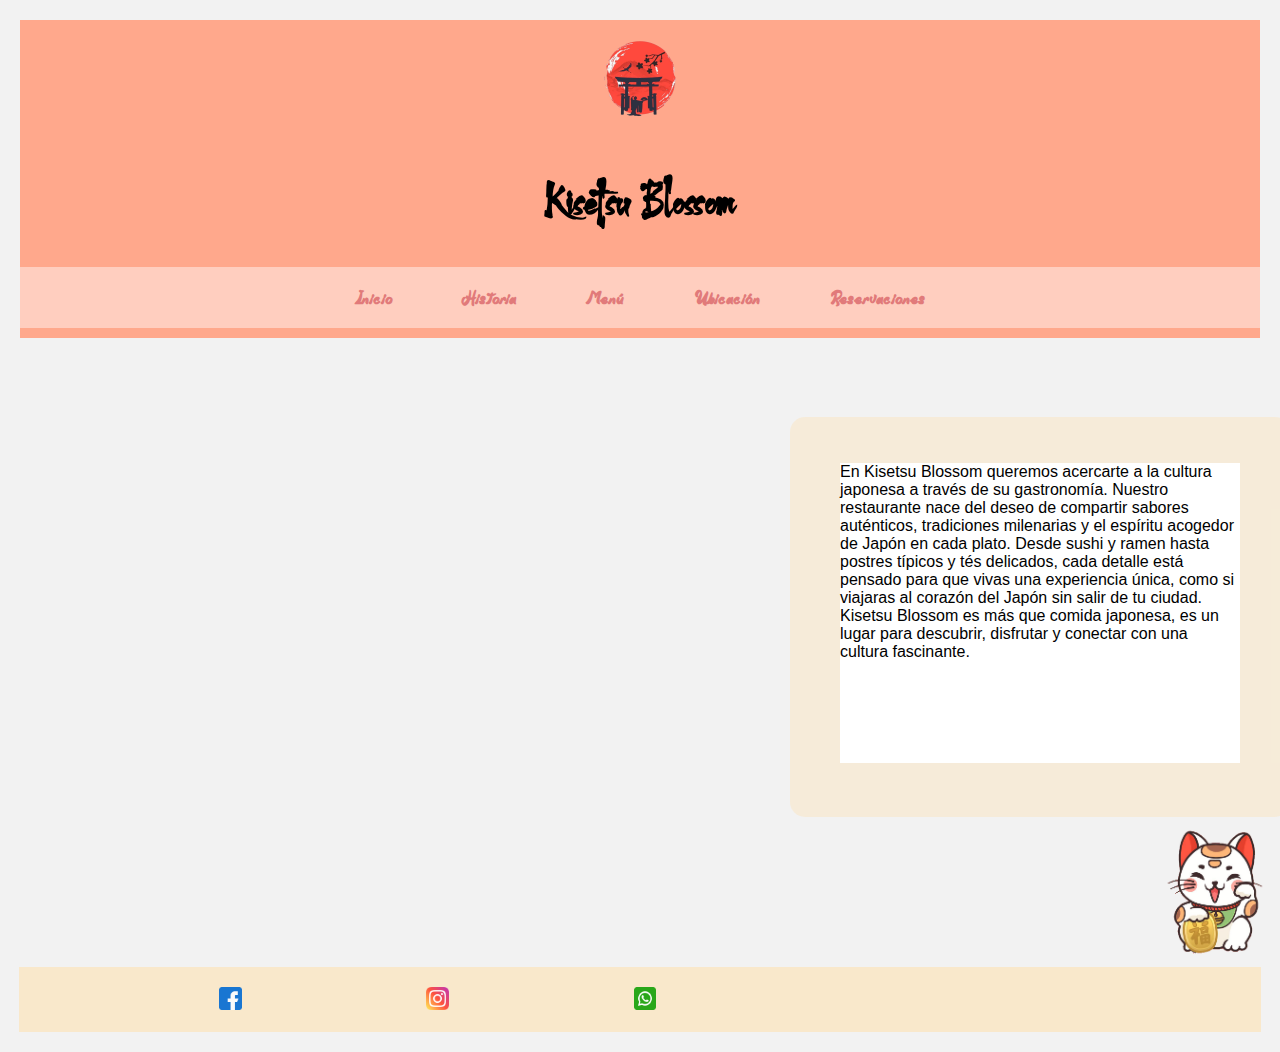
<file: index.html>
<!DOCTYPE html>
<html lang="en">
<head>
    <meta charset="UTF-8">
    <meta name="viewport" content="width=device-width, initial-scale=1.0">
    <title>Inicio</title>
    <link rel="stylesheet" href="style1.css">

    <link rel="preconnect" href="https://fonts.googleapis.com">
    <link rel="preconnect" href="https://fonts.gstatic.com" crossorigin>
    <link href="https://fonts.googleapis.com/css2?family=Lavishly+Yours&family=Roboto:ital,wght@0,100..900;1,100..900&display=swap" rel="stylesheet">
</head>

<body>
    <header>
            <img src="logo.png" alt="logo" class="logo">
     <h1 class="Blossom">Kisetsu Blossom</h1> 
        <nav class="nav-list">
            <ul >
                   <li><a href="index.html">Inicio</a></li>
                <li><a href="historia/index2.html">Historia</a></li>
                <li><a href="menu/index3.html">Menú</a></li>
                <li><a href="ubi/index4.html">Ubicación</a></li>
                 <li><a href="reservas/index5.html">Reservaciones</a></li>
            </ul>
        </nav>
    </header>

    <main>
        <section>
                <div style="display: block; margin-left: 0; border: 0;" >
                    <iframe width="560" height="315" src="https://www.youtube.com/embed/H-ODBKCu26Y?si=BMHVcG-QODx5oMDI" title="YouTube video player" frameborder="0" allow="accelerometer; autoplay; clipboard-write; encrypted-media; gyroscope; picture-in-picture; web-share" referrerpolicy="strict-origin-when-cross-origin" allowfullscreen></iframe>
                </div style="text-align: right;"> 
                <img src="cat.png" alt="cat" class="img-derecha">
                <div class="texto">  <p>En Kisetsu Blossom queremos acercarte a la cultura japonesa a través de su gastronomía. Nuestro restaurante nace del deseo de compartir sabores auténticos, tradiciones milenarias y el espíritu acogedor de Japón en cada plato.
                    Desde sushi y ramen hasta postres típicos y tés delicados, cada detalle está pensado para que vivas una experiencia única, como si viajaras al corazón del Japón sin salir de tu ciudad.
                    Kisetsu Blossom es más que comida japonesa, es un lugar para descubrir, disfrutar y conectar con una cultura fascinante.
                    </p>
            </div>
        </section>
    </main>


    <footer>
        <img src="facebook.png" alt="instagram"> 
        <img src="instagram.png" alt="facebook">
        <img src="whatsapp.png" alt="whatsApp">
    </footer>
</body>
</html>
</file>
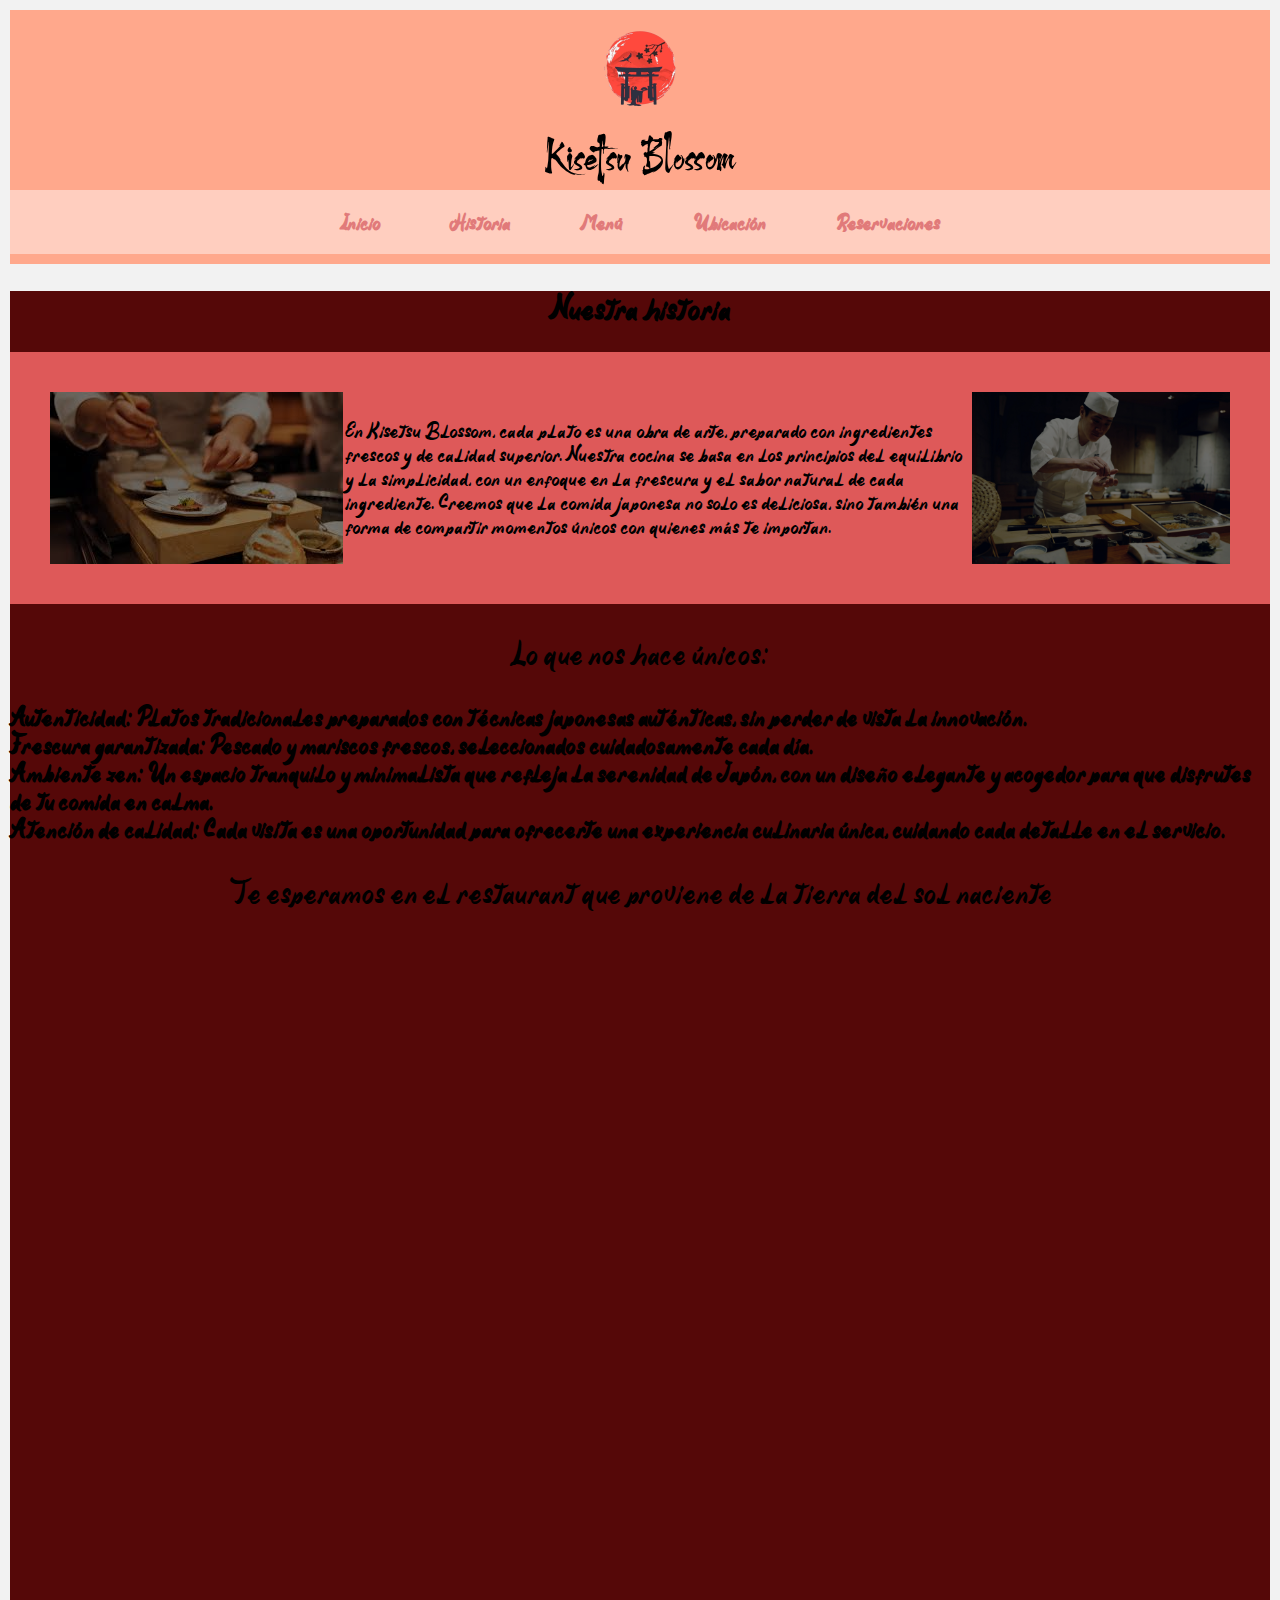
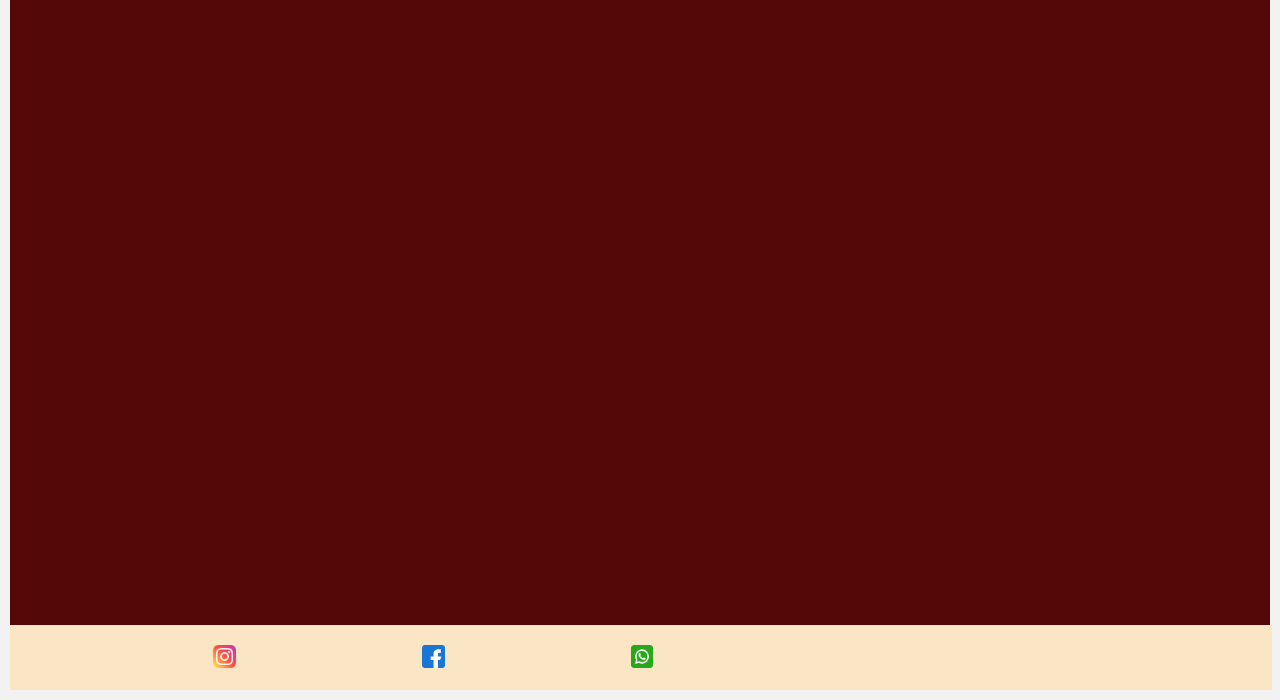
<file: index2.html>
<!DOCTYPE html>
<html lang="en">

<head>
    <meta charset="UTF-8">
    <meta name="viewport" content="width=device-width, initial-scale=1.0">
    <link rel="stylesheet" href="style2/style2.css">
    <title>Historia</title>
    
</head>

<body>
    <header>
        <img src="imagenes/logo.png" alt="logo" class="logo">
<p class="Blossom">Kisetsu Blossom</p>
        <nav>
            <ul>
                <li><a href="../index.html">Inicio</a></li>
                <li><a href="index2.html">Historia</a></li>
                <li><a href="../menu/index3.html">Menú</a></li>
                <li><a href="../ubi/index4.html">Ubicación</a></li>
                <li><a href="../reservas/index5.html">Reservaciones</a></li>
            </ul>
        </nav>
    </header>
   <main>
    <h2 class="historia">Nuestra historia</h2>
    <section id="Nuestra historia"></section>

    <p class="history">    <img src="imagenes/chefsito.jpg" alt="chefsito" class="chefsito">En Kisetsu Blossom, cada plato es una obra de arte, preparado con ingredientes
        frescos y de calidad superior. Nuestra cocina se basa en los principios del equilibrio y la simplicidad, con un
        enfoque en la frescura y el sabor natural de cada ingrediente. Creemos que la comida japonesa no solo es
        deliciosa, sino también una forma de compartir momentos únicos con quienes más te importan. <img src="imagenes/chino.jpg" alt="chino" class="chino"></p>
    <p class="unico">Lo que nos hace únicos:
<h3 class="contenido">
        <li class="contenido">Autenticidad: Platos tradicionales preparados con técnicas japonesas auténticas, sin perder de vista la
        innovación.</li>

        <li class="contenido">Frescura garantizada: Pescado y mariscos frescos, seleccionados cuidadosamente cada día.</li>

       <li class="contenido"> Ambiente zen: Un espacio tranquilo y minimalista que refleja la serenidad de Japón, con un diseño elegante y
        acogedor para que disfrutes de tu comida en calma.</li>

       <li class="contenido">Atención de calidad: Cada visita es una oportunidad para ofrecerte una experiencia culinaria única, cuidando
        cada detalle en el servicio.</li> 
       </h3>
</p>
<p class="esperamos">Te esperamos en el restaurant que proviene de la tierra del sol naciente</p>
<img src="imagenes/image.jpeg" alt="img" class="image">
</main>
</body>
<footer>
    
    <img src="imagenes/instagram.png" alt="facebook">
    <img src="imagenes/facebook.png" alt="facebook">
    <img src="imagenes/whatsApp.png" alt="facebook">
</footer>
</html>
</file>
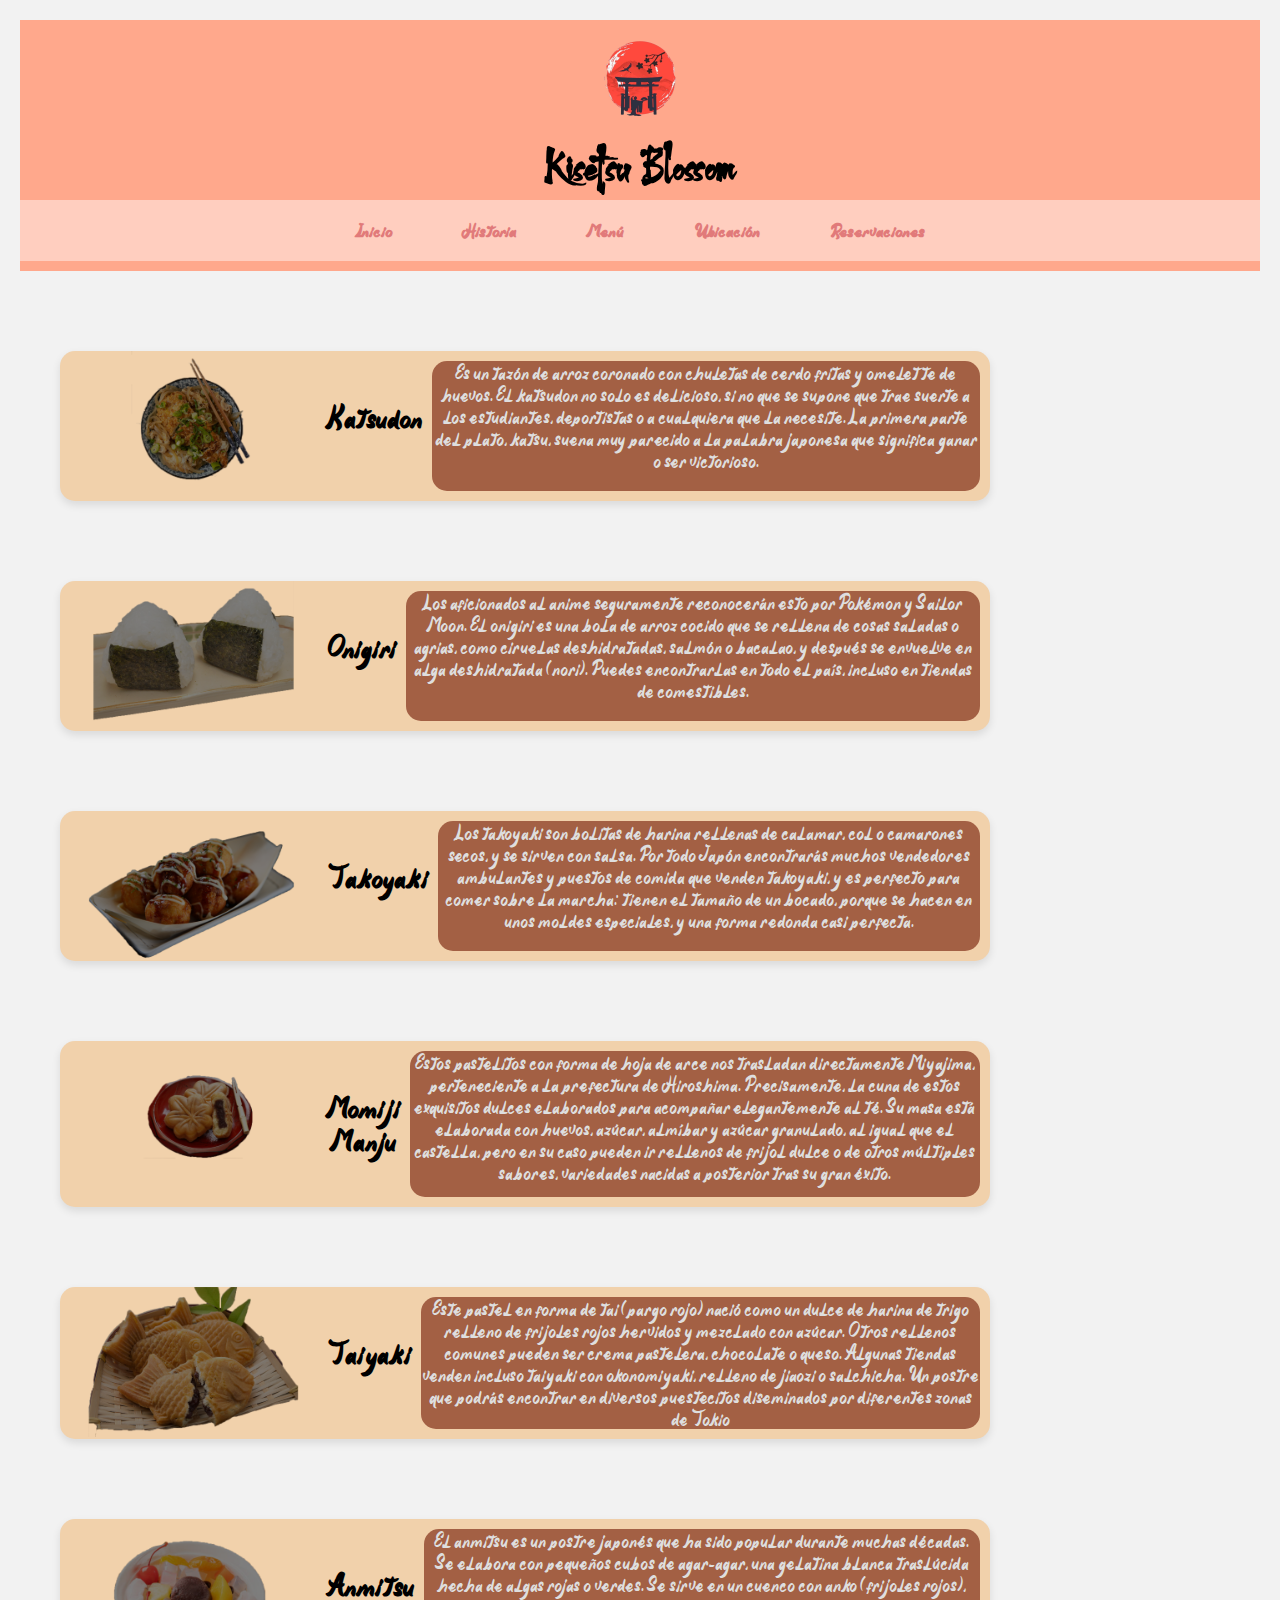
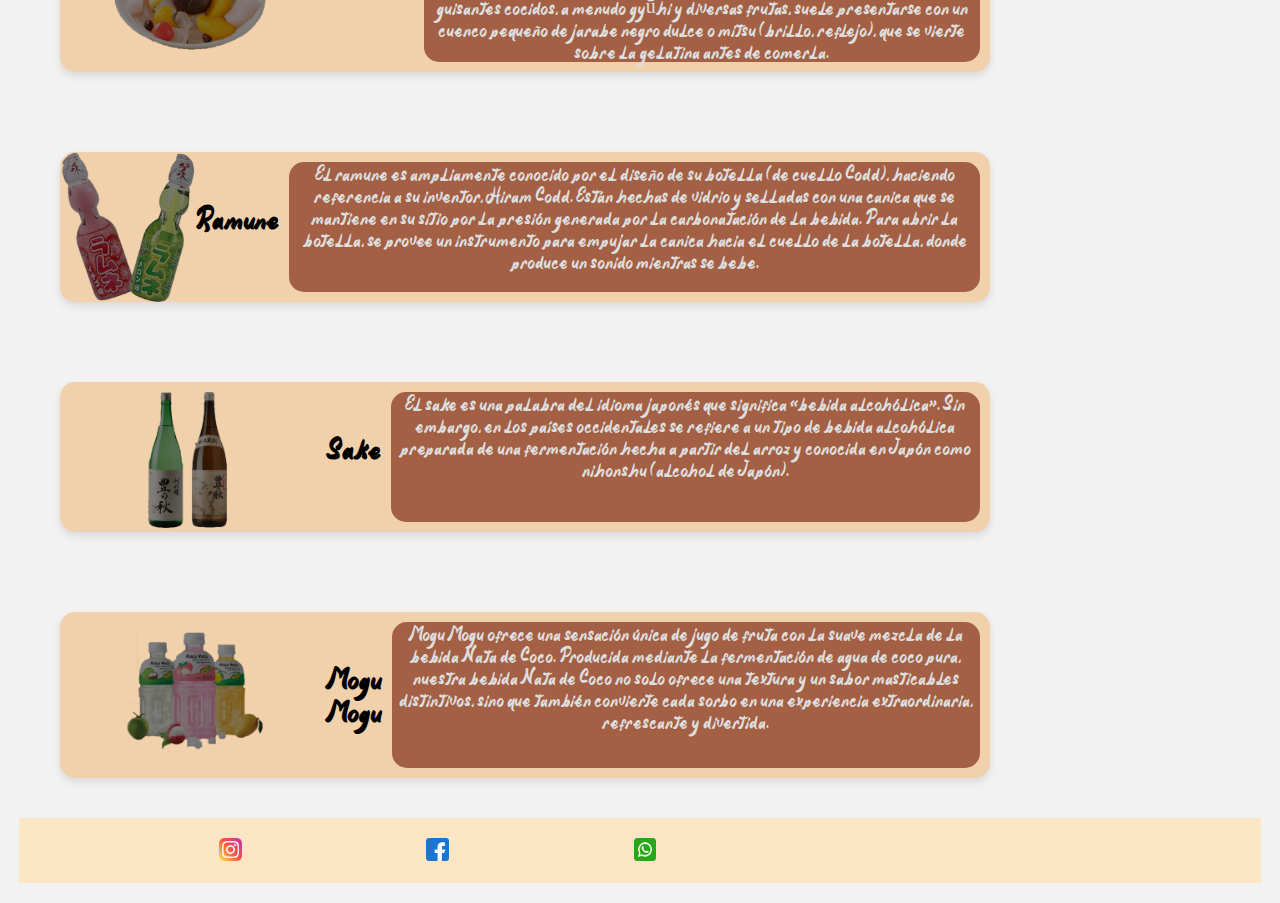
<file: index3.html>
<!DOCTYPE html>
<html lang="es">

<head>
    <meta charset="UTF-8">
    <meta name="viewport" content="width=device-width, initial-scale=1.0">
    <title>Menu</title>
    <link rel="stylesheet" href="style3.css/style3.css">
</head>

<body>
    <header>
        <img src="img/logo.png" alt="logo" class="logo">
         <h1 class="Blossom">Kisetsu Blossom</h1> 
        <nav class="nav-list">
            <ul>
                  <li><a href="../index.html">Inicio</a></li>
                <li><a href="../historia/index2.html">Historia</a></li>
                <li><a href="index3.html">Menú</a></li>
                <li><a href="../ubi/index4.html">Ubicación</a></li>
                <li><a href="../reservas/index5.html">Reservaciones</a></li>
            </ul>
        </nav>
    </header>
    <main>
        <section class="contenedor">
            <div class="recuadro">
                <img src="img/katsudon2.png" alt="katsudon">
                <h5>Katsudon</h5>
                <p>Es un tazón de arroz coronado con chuletas de cerdo fritas y omelette de huevos. El
                    katsudon no solo es delicioso, si no que se supone que trae suerte a los estudiantes, deportistas o
                    a
                    cualquiera que la necesite. La primera parte del plato, katsu, suena muy parecido a la palabra
                    japonesa
                    que significa ganar o ser victorioso.</p>
            </div>
        </section>

        <section class="contenedor">
            <div class="recuadro">
                <img src="img/onigiri2.5.png" alt="onigiri">
                <h5>Onigiri</h5>
                <p>Los aficionados al anime seguramente reconocerán esto por Pokémon y Sailor Moon. El onigiri
                    es una bola de arroz cocido que se rellena de cosas saladas o agrias, como ciruelas deshidratadas,
                    salmón o bacalao, y después se envuelve en alga deshidratada (nori). Puedes encontrarlas en todo el
                    país, incluso en tiendas de comestibles.</p>
            </div>
        </section>

        <section class="contenedor">
            <div class="recuadro">
                <img src="img/takoyaki2.5.png" alt="takoyaki">
                <h5>Takoyaki</h5>
                <p>Los takoyaki son bolitas de harina rellenas de calamar, col o camarones secos, y se sirven
                    con salsa. Por todo Japón encontrarás muchos vendedores ambulantes y puestos de comida que venden
                    takoyaki,
                    y es perfecto para comer sobre la marcha: tienen el tamaño de un bocado, porque se hacen en unos
                    moldes
                    especiales, y una forma redonda casi perfecta.</p>
            </div>
        </section>

        <section class="contenedor">
            <div class="recuadro">
                <img src="img/momiji2.5.png" alt="momiji_manju">
                <h5>Momiji Manju</h5>
                <p> Estos pastelitos con forma de hoja de arce nos trasladan directamente Miyajima,
                    perteneciente a la prefectura de Hiroshima. Precisamente, la cuna de estos exquisitos dulces
                    elaborados
                    para acompañar elegantemente al té. Su masa está elaborada con huevos, azúcar, almíbar y azúcar
                    granulado, al igual que el castella, pero en su caso pueden ir rellenos de frijol dulce o de otros
                    múltiples sabores, variedades nacidas a posterior tras su gran éxito.</p>
            </div>
        </section>

        <section class="contenedor">
            <div class="recuadro">
                <img src="img/taiyaki2.5.png" alt="taiyaki">
                <h5>Taiyaki</h5>
                <p>Este pastel en forma de tai (pargo rojo) nació como un dulce de harina de trigo relleno de
                    frijoles rojos hervidos y mezclado con azúcar. Otros rellenos comunes pueden ser crema pastelera,
                    chocolate o queso. Algunas tiendas venden incluso taiyaki con okonomiyaki, relleno de jiaozi o
                    salchicha. Un postre que podrás encontrar en diversos puestecitos diseminados por diferentes zonas
                    de
                    Tokio </p>
            </div>
        </section>


        <section class="contenedor">
            <div class="recuadro">
                <img src="img/animitsu3.0.png" alt="anmitsu">
                <h5>Anmitsu</h5>
                <p>El anmitsu es un postre japonés que ha sido popular durante muchas décadas. Se elabora con
                    pequeños cubos de agar-agar, una gelatina blanca traslúcida hecha de algas rojas o verdes. Se sirve
                    en
                    un cuenco con anko (frijoles rojos), guisantes cocidos, a menudo gyūhi y diversas frutas, suele
                    presentarse con un cuenco pequeño de jarabe negro dulce o mitsu (brillo, reflejo), que se vierte
                    sobre
                    la gelatina antes de comerla.</p>
            </div>
        </section>

        <section class="contenedor">
            <div class="recuadro">
                <img src="img/ramune.png" alt="ramune">
                <h5>Ramune</h5>
                <p>El ramune es ampliamente conocido por el diseño de su botella (de cuello Codd), haciendo
                    referencia a su inventor, Hiram Codd. Están hechas de vidrio y selladas con una canica que se
                    mantiene
                    en su sitio por la presión generada por la carbonatación de la bebida. Para abrir la botella, se
                    provee
                    un instrumento para empujar la canica hacia el cuello de la botella, donde produce un sonido
                    mientras se
                    bebe.</p>
            </div>
        </section>



        <section class="contenedor">
            <div class="recuadro">
                <img src="img/sake2.5.png" alt="sake">
                <h5>Sake</h5>
                <p>El sake es una palabra del idioma japonés que significa «bebida alcohólica». Sin embargo, en los
                    países
                    occidentales se refiere a un tipo de bebida alcohólica preparada de una fermentación hecha a partir
                    del
                    arroz y conocida en Japón como nihonshu (alcohol de Japón).</p>
            </div>
        </section>



        <section class="contenedor">
            <div class="recuadro">
                <img src="img/mogu mogu.png" alt="mogu_mogu">
                <h5>Mogu Mogu</h5>
                <p>Mogu Mogu ofrece una sensación única de jugo de fruta con la suave mezcla de la bebida Nata de Coco.
                    Producida mediante la fermentación de agua de coco pura, nuestra bebida Nata de Coco no solo ofrece
                    una textura y un sabor masticables distintivos, sino que también convierte cada sorbo en una
                    experiencia extraordinaria, refrescante y divertida.</p>
            </div>
        </section>

    </main>
</body>
<footer>
    <img src="img/instagram.png" alt="instagram">
    <img src="img/facebook.png" alt="facebook">
    <img src="img/whatsapp.png" alt="whatsApp">
</footer>

</html>
</file>
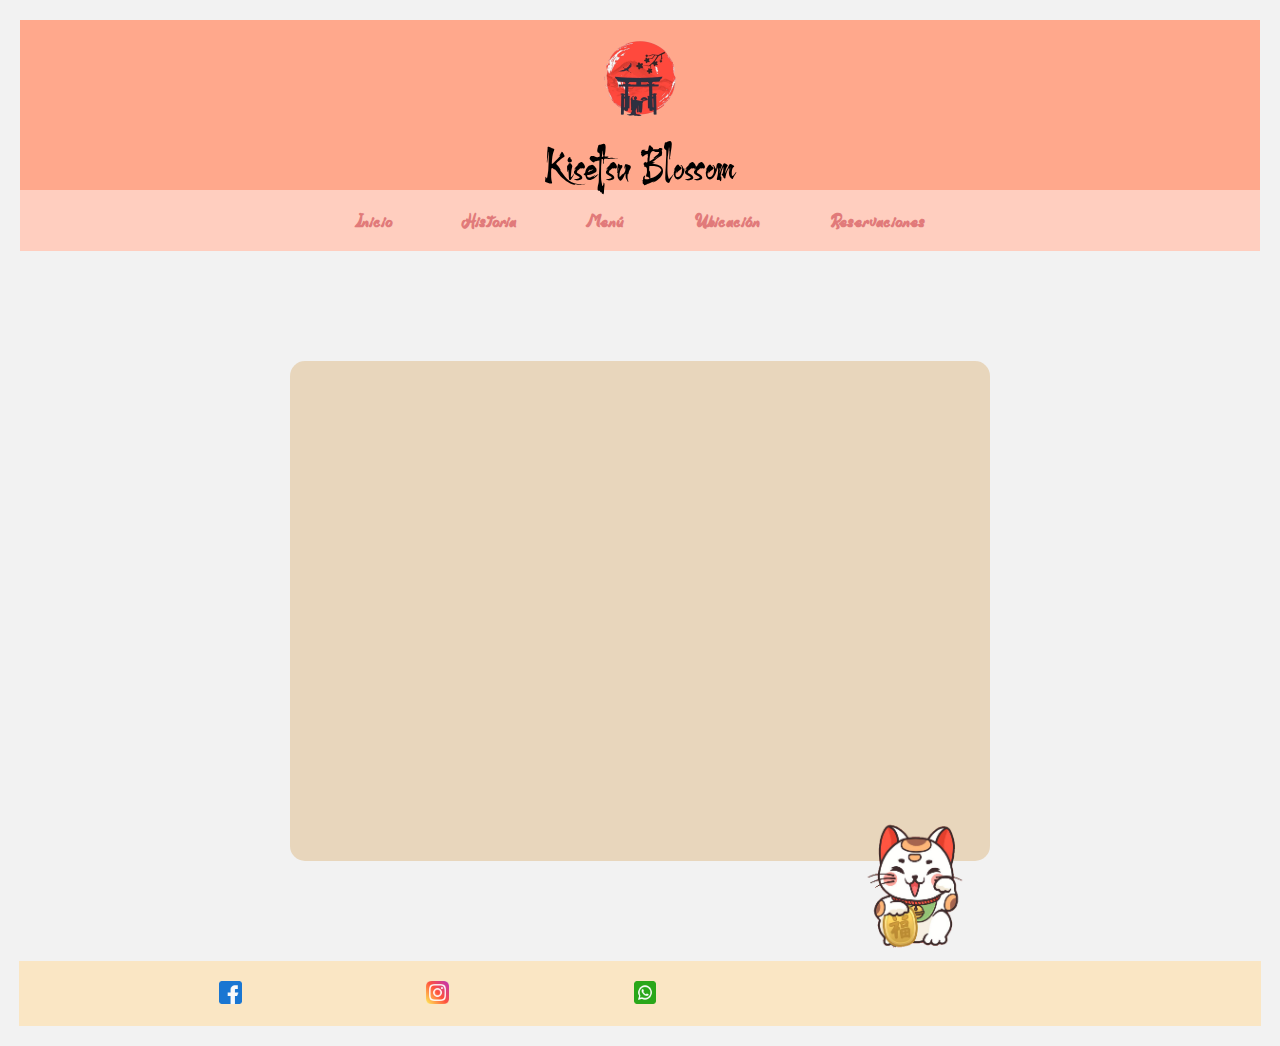
<file: index4.html>
<!DOCTYPE html>
<html lang="es">
<head>
    <meta charset="UTF-8">
    <meta name="viewport" content="width=device-width, initial-scale=1.0">
    <title>Ubicacion</title>
    <link rel="stylesheet" href="style4.css">

    <link rel="preconnect" href="https://fonts.googleapis.com">
    <link rel="preconnect" href="https://fonts.gstatic.com" crossorigin>
    <link href="https://fonts.googleapis.com/css2?family=Lavishly+Yours&family=Roboto:ital,wght@0,100..900;1,100..900&display=swap" rel="stylesheet">
</head>

<body>
    <header>
       <img src="logo 1.png" class="logo" alt="logo">
         <p class="Blossom">Kisetsu Blossom</p> 

    </header>

   <nav class="nav-list">
            <ul>
                 <li><a href="../index1.html">Inicio</a></li>
                <li><a href="../historia/index2.html">Historia</a></li>
                <li><a href="../menu/index3.html">Menú</a></li>
                <li><a href="index4.html">Ubicación</a></li>
                <li><a href="../reservas/index5.html">Reservaciones</a></li>
            </ul>
        </nav>

    <main>
        <section id="Kisetsu Blossom">
            <div class="texto">
        
                <div style="display: block; margin-left: 0; border: 0;" >
                <iframe 
                    src="https://www.google.com/maps/embed?pb=!1m18!1m12!1m3!1d6792.261555204059!2d-106.44499514244431!3d31.657641653898356!2m3!1f0!2f0!3f0!3m2!1i1024!2i768!4f13.1!3m3!1m2!1s0x86e75d007f79f9e3%3A0x708434256cdf7f5a!2sNinja%20Ramen%20Gran%20Patio!5e0!3m2!1ses-419!2smx!4v1747873949283!5m2!1ses-419!2smx" 
                    width="600" 
                    height="450" 
                    style="float: left; margin-right: 10px; border: 0;" 
                    allowfullscreen="" 
                    loading="lazy" 
                    referrerpolicy="no-referrer-when-downgrade">
                </iframe>
                </div>
                <img src="cat.png" alt="cat" class="img-derecha">
            </div>
        </section>
    </main>


    <footer>
        <img src="facebook.png" alt="instagram"> 
        <img src="instagram.png" alt="facebook">
        <img src="whatsapp.png" alt="whatsApp">
    </footer>

</body>
</html>
</file>
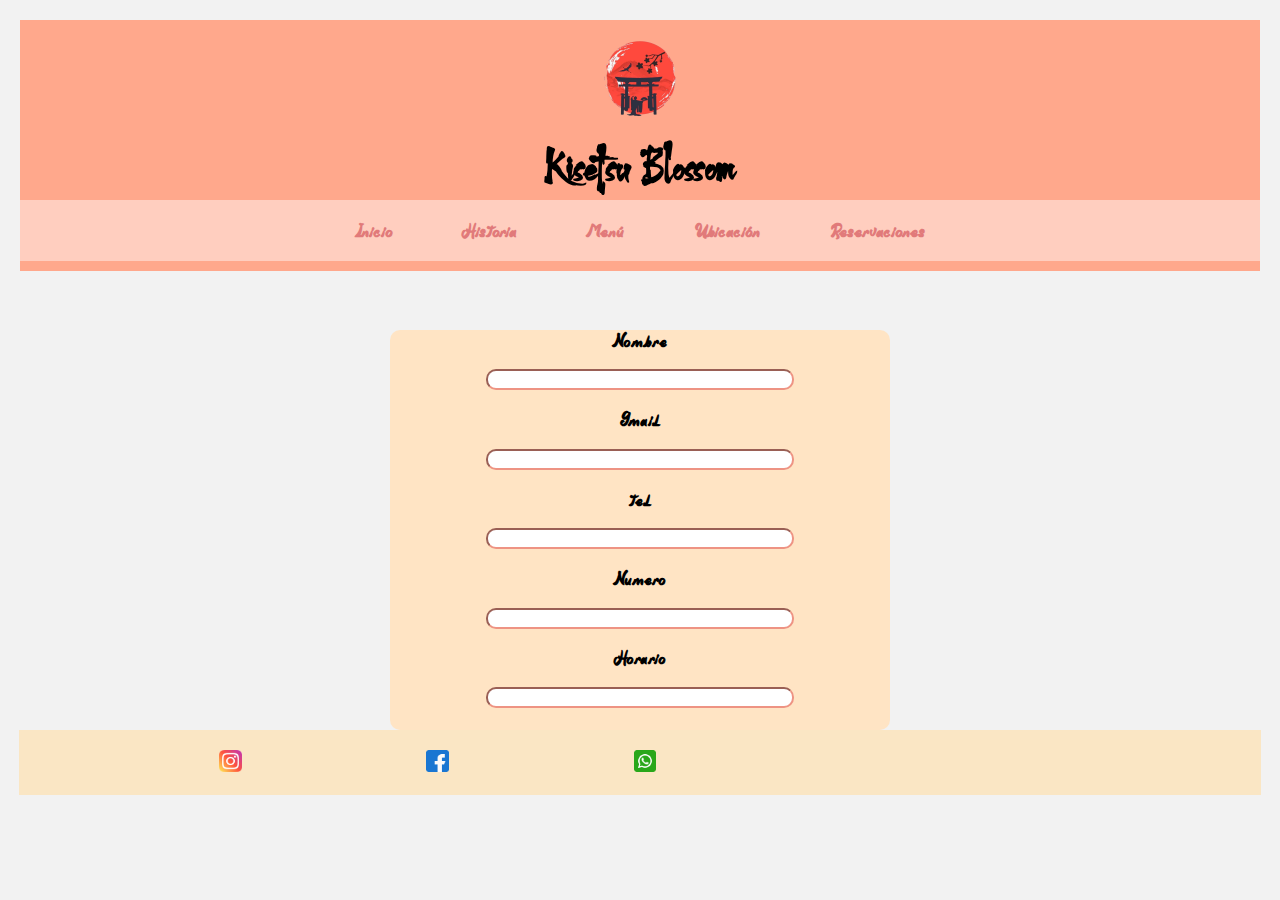
<file: index5.html>
<!DOCTYPE html>
<html lang="en">
<head>
    <meta charset="UTF-8">
    <meta name="viewport" content="width=device-width, initial-scale=1.0">
    <title>Reservaciones</title>
    <link rel="stylesheet" href="style5.css">
</head>
<body>
    <header>
         <img src="logo.png" alt="logo" class="logo">
     <h1 class="Blossom">Kisetsu Blossom</h1> 
        <nav class="nav-list">
            <ul >
                   <li><a href="../index.html">Inicio</a></li>
                <li><a href="../historia/index2.html">Historia</a></li>
                <li><a href="../menu/index3.html">Menú</a></li>
                <li><a href="../ubi/index4.html">Ubicación</a></li>
                <li><a href="index5.html">Reservaciones</a></li>
            </ul>
        </nav>
     </header> 

     <main>
<section class="contenedor">
    <h3>Nombre</h3>
  <label for="Nombre"></label>
  <input type="text"> 
  <h3>Gmail</h3>
  <label for="Gmail"></label>
  <input type="text">
  <h3>tel</h3>
  <label for="telefono"></label>
  <input type="text">
  <h3>Numero</h3>
  <label for="Numero"></label>
  <input type="text">
  <h3>Horario</h3>
  <label for="Horario"></label>
  <input type="text">
</section>
</main>
</body>
<footer>
        <img src="instagram.png" alt="instagram"> 
        <img src="facebook.png" alt="facebook">
        <img src="whatsapp.png" alt="whatsApp">
    </footer>
</html>
</file>
<file: style1.css>
@font-face {
  font-family:Niagato;
  src:url(Niagato.ttf);
 }
@font-face {
  font-family: Harukaze;
  src:url(Harukaze.otf); 
}

 .Blossom{
  font-family: Harukaze;
   text-align: center;
  font-size: 50px;
 }


body {
  margin: 10px;
  padding: 10px;
  font-family:sans-serif;
  background-color:#f2f2f2 ;
  display: flex;
  flex-direction: column;
  justify-content: center;
  align-items: center;
}

 header {
  width: 100%;
  background-color:#ffa88c ;
  padding: 10px 0;
  display: flex;
  flex-direction: column;
  align-items: center;
  position: static; 
  z-index: 1000;
  min-height: 150px;
}

.logo{
 height: 100px;
  width: auto;
  border-radius: 50%;
  animation: rotar 8s linear infinite;
  margin-bottom: 10px;
}

@keyframes rotar {
    from {
        transform: rotate(0deg);
    }
    to {
        transform: rotate(360deg);
    }
}

nav {
  background-color: #ffcebf;
  width: 100%;
  display: flex;
  justify-content: center;
  padding: 10px 0;
  font-family: Niagato;
}

nav ul {
  display: flex;
  gap: 30px;
  list-style: none;
  padding: 0;
  margin: 0;
}

nav ul li a {
  color: rgb(225, 122, 122);
  text-decoration: none;
  font-weight: bold;
  font-size: larger;
  padding: 10px 20px;
  display: block;
  transition: color 0.3s, transform 0.3s;
}

nav ul li a:hover {
  text-decoration: underline;
  transform: translateY(-5px);
  background-color: #4a0b0b;
  color: white;
  border-radius: 10px;
}

  main {
  padding-top: 40px;
  justify-content: center;
  align-items: center;
}


.img-derecha {
    float: right;
    margin-left: 100px;
     width: 150px;
     margin-top: 120px;
}

 
.texto {
    background-color: rgb(232, 214, 188);
    width: 800px;
    height: 500px;
    margin: 70px auto;
    position: relative; /* Necesario para centrar hijos con posición absoluta */
}

p {
    background-color: white;
    height: 300px;
    width: 400px;
    position: absolute;
    top: 45%;           /* Mueve hacia abajo 50% del alto del padre */
    left: 50%;          /* Mueve hacia la derecha 50% del ancho del padre */
    transform: translate(-50%, -50%); /* Lo centra desde su propio centro */
}


    .texto {
        background-color: rgba(249, 232, 203, 0.633);
        width: 500px;
        height: 400px;
        margin-left: 800px;
        margin-top: -280px;
        border-radius: 15px;
    }
    
footer{

    width: 97%;
    height: 25px;
    text-align: left;
    background-color: rgb(249, 232, 203);
    padding: 20px;

   bottom: 0;
    
    }
footer img {
    height: 90%;
    padding-left: 15%;
    
}

footer img {
    transition: transform 0.3s ease-in-out;
    cursor: pointer;
}

footer img:hover {
    animation: palpitacion 1s infinite;
}

@keyframes palpitacion {
    0%, 100% {
        transform: scale(1);
    }
    50% {
        transform: scale(1.1);
    }
}
</file>
<file: style2/style2.css>
@font-face {
  font-family:Niagato;
  src: url(../fonts/Niagato.ttf);
 }
@font-face {
  font-family: Harukaze;
  src: url(../fonts/Harukaze.otf);
 }
 .Blossom{
  font-family: Harukaze;
  text-align: center;
  font-size: 50px;
  margin: 0;
 }

 body {
    background-color: #f2f2f2;
    margin: 0;
    padding: 10px;
    justify-content: center;
    align-items: center;
}
 header {
  width: 100%;
  background-color:#ffa88c ;
  padding: 10px 0;
  display: flex;
  flex-direction: column;
  align-items: center;
  position: static; 
  z-index: 1000;
}

.logo{
 height: 100px;
  width: auto;
  border-radius: 50%;
  animation: rotar 8s linear infinite;
  margin-bottom: 10px;
}


@keyframes rotar {
    from {
        transform: rotate(0deg);
    }
    to {
        transform: rotate(360deg);
    }
}

nav {
  background-color: #ffcebf;
  width: 100%;
  display: flex;
  justify-content: center;
  padding: 10px 0;
}

nav ul {
  display: flex;
  gap: 30px;
  list-style: none;
  padding: 0;
  margin: 0;
}

nav ul li a {
  color: rgb(225, 122, 122);
  text-decoration: none;
  font-weight: bold;
  font-size: larger;
  padding: 10px 20px;
  display: block;
  transition: color 0.3s, transform 0.3s;
}

nav ul li a:hover {
  text-decoration: underline;
  transform: translateY(-5px);
  background-color: #4a0b0b;
  color: white;
  border-radius: 10px;
}

 
main{
  background-color: rgb(85, 8, 8);
  width: auto;
  margin: auto;
  border-radius: initial;
  height: auto;
}

.history{
display: flex;
justify-content: center;
align-items: center;
gap: 2px;
padding: 40px;
background-color: #de5959;
margin-top: 25px;
width: auto;
font-size: larger;
}



.chino{
  width: 293px;
  height: 172px;
  animation: aparecerDeLasSombras 2.5s ease-out forwards,
  auraOscura 1.5s infinite alternate,
  parpadeo 0.1s ease-in-out 3s 3;
filter: brightness(0.5);
}
@keyframes aparecerDeLasSombras {
0% {
transform: scale(1.5) translateY(200px);
opacity: 0;
filter: brightness(0) blur(10px);
}
100% {
transform: scale(1) translateY(0);
opacity: 1;
filter: brightness(1) blur(0);
}
}

@keyframes auraOscura {
0% {
filter: drop-shadow(0 0 10px #330066);
}
100% {
filter: drop-shadow(0 0 25px #6600cc);
}
}


.historia{
  font-size: xx-large;
  text-align: center;
}
.unico{
  font-size: xx-large;
  text-align: center;
  
}
.contenido {
  font-size: larger;
}
.esperamos{
  text-align: center;
  font-size: xx-large;
}
.image{
  height: 100vh;
  width: 900px;
  align-items: center;
  background-color: rgb(247, 84, 84);
  margin:15%;
  opacity: 0;
    animation: llegadaDelCielo 2s ease-out forwards,
               auraSaiyan 1s infinite alternate 2s;
    filter: drop-shadow(0 0 0 transparent);
    
}
@keyframes llegadaDelCielo {
  50% {
    transform: translateY(-300px) scale(1.2);
    opacity: 0;
  }
  100% {
    transform: translateY(0) scale(1);
    opacity: 5;
  }
}
 /* Aura dorada estilo Super Saiyan */
 @keyframes auraSaiyan {
  50% {
    filter: drop-shadow(0 0 15px #ff5c5c);
  }
  100% {
    filter: drop-shadow(0 0 30px #ae05cf);
  }
}
.chefsito{
  width: 293px;
  height: 172px;
  animation: aparecerDeLasSombras 2.5s ease-out forwards,
             auraOscura 1.5s infinite alternate,
             parpadeo 0.1s ease-in-out 3s 3;
  filter: brightness(0.5);
}
@keyframes aparecerDeLasSombras {
  0% {
    transform: scale(1.5) translateY(200px);
    opacity: 0;
    filter: brightness(0) blur(10px);
  }
  100% {
    transform: scale(1) translateY(0);
    opacity: 1;
    filter: brightness(1) blur(0);
  }
}

@keyframes auraOscura {
  0% {
    filter: drop-shadow(0 0 10px #330066);
  }
  100% {
    filter: drop-shadow(0 0 25px #6600cc);
  }
}

footer{
  width: 97%;
  height: 25px;
  text-align: left;
  background-color: rgb(250, 230, 196);
  padding: 20px;
  bottom: 0;

    }

footer img {
    height: 90%;
    padding-left: 15%;
}

footer img {
    transition: transform 0.3s ease-in-out;
    cursor: pointer;
}

footer img:hover {
    animation: palpitacion 1s infinite;
}

@keyframes palpitacion {
    0%, 100% {
        transform: scale(1);
    }
    50% {
        transform: scale(1.1);
    }
}
*{
  font-family: Niagato;
  font-size: large;
}
</file>
<file: style3.css/style3.css>
@font-face {
  font-family:Niagato;
  src: url(../fonts/Niagato.ttf);
 }
@font-face {
  font-family: Harukaze;
  src: url(../fonts/Harukaze.otf); 
}


 .Blossom{
  font-family: Harukaze;
   text-align: center;
  font-size: 50px;
  margin: 0;
 }


body {
  margin: 10px;
  padding: 10px;
  font-family:sans-serif;
  background-color:#f2f2f2 ;
  display: flex;
  flex-direction: column;
  justify-content: center;
  align-items: center;
}

header {
  width: 100%;
  background-color:#ffa88c ;
  padding: 10px 0;
  display: flex;
  flex-direction: column;
  align-items: center;
  position: static; 
  z-index: 1000;
  min-height: 150px;
}
.logo{
 height: 100px;
  width: auto;
  border-radius: 50%;
  animation: rotar 8s linear infinite;
  margin-bottom: 10px;
}


@keyframes rotar {
    from {
        transform: rotate(0deg);
    }
    to {
        transform: rotate(360deg);
    }
}

nav {
  background-color: #ffcebf;
  width: 100%;
  display: flex;
  justify-content: center;
  padding: 10px 0;
  font-family: Niagato;
}

nav ul {
  display: flex;
  gap: 30px;
  list-style: none;
  padding: 0;
  margin: 0;
}

nav ul li a {
  color: rgb(225, 122, 122);
  text-decoration: none;
  font-weight: bold;
  font-size: larger;
  padding: 10px 20px;
  display: block;
  transition: color 0.3s, transform 0.3s;
}

nav ul li a:hover {
  text-decoration: underline;
  transform: translateY(-5px);
  background-color: #4a0b0b;
  color: white;
  border-radius: 10px;
}

  main {
  padding-top: 40px;
  justify-content: center;
  align-items: center;
}

.contenedor {
  display: grid;
  gap: 20px;
  padding: 40px;
  max-width: 1200px;
  width: 75%;
  display: flex; 
  align-items: center;
}

.recuadro {
  border-radius: 15px;
  box-shadow: 0 4px 8px rgba(0, 0, 0, 0.1);
  overflow: hidden;
  text-align: center;
  transition: transform 0.3s ease;
  background-color: #f1d1ab;
  display: flex;
}

.recuadro:hover {
  transform: translateY(-5px);
}

.recuadro img {
  width: 50%;
  height: 150px;
  object-fit:contain;
  border-radius: 20px;
  object-position: center;
  animation: aparecerDeLasSombras 2.5s ease-out forwards,
             auraOscura 1.5s infinite alternate,
             parpadeo 0.1s ease-in-out 3s 3;
  filter: brightness(0.5);
}



@keyframes aparecerDeLasSombras {
  0% {
    transform: scale(1.5) translateY(200px);
    opacity: 0;
    filter: brightness(0) blur(10px);
  }
  100% {
    transform: scale(1) translateY(0);
    opacity: 1;
    filter: brightness(1) blur(0);
  }
}

@keyframes auraOscura {
  0% {
    filter: drop-shadow(0 0 10px #330066);
  }
  100% {
    filter: drop-shadow(0 0 25px #6600cc);
  }
}

.image {
  height: 100vh;
  width: 900px;
  display: flex;
  justify-content: center;
  align-items: center;
  background-color: rgb(247, 84, 84);
  margin: 15%;
  opacity: 0;
  animation: llegadaDelCielo 2s ease-out forwards,
             auraSaiyan 1s infinite alternate 2s;
  filter: drop-shadow(0 0 0 transparent);
}

@keyframes llegadaDelCielo {
  50% {
    transform: translateY(-300px) scale(1.2);
    opacity: 0;
  }
  100% {
    transform: translateY(0) scale(1);
    opacity: 5;
  }
}

@keyframes auraSaiyan {
  50% {
    filter: drop-shadow(0 0 15px #ff5c5c);
  }
  100% {
    filter: drop-shadow(0 0 30px #ae05cf);
  }
}
.recuadro p{
  margin: 10px;
  color: #dedede;
  background-color: #731b079f;
  border-radius: 15px;
  font-family: Niagato;
  font-size: 20px;
  margin-bottom: 10px;
}

h5{
  font-family: Niagato;
  font-weight: bold;
  font-size: 30px;
}

footer{
  width: 97%;
  height: 25px;
  text-align: left;
  background-color: rgb(250, 230, 196);
  padding: 20px;
  bottom: 0;

    }

footer img {
    height: 90%;
    padding-left: 15%;
}

footer img {
    transition: transform 0.3s ease-in-out;
    cursor: pointer;
}

footer img:hover {
    animation: palpitacion 1s infinite;
}

@keyframes palpitacion {
    0%, 100% {
        transform: scale(1);
    }
    50% {
        transform: scale(1.1);
    }
}
</file>
<file: style4.css>
@font-face {
  font-family:Niagato;
  src: url(Niagato.ttf);
 }
@font-face {
  font-family: Harukaze;
  src: url(Harukaze.otf); 
}

header {
    width: 1500px;
    height: 150px;
    background-color:rgb(244, 167, 150);
    margin: 0 auto;
    align-items: center;
    text-align: center;
}
 
 .Blossom{
  font-family: Harukaze;
   text-align: center;
  font-size: 50px;
  margin: 0;
 }

body {
  margin: 10px;
  padding: 10px;
  font-family:sans-serif;
  background-color:#f2f2f2 ;
  display: flex;
  flex-direction: column;
  justify-content: center;
  align-items: center;
}

 header {
  width: 100%;
  background-color:#ffa88c ;
  padding: 10px 0;
  display: flex;
  flex-direction: column;
  align-items: center;
  position: static; 
  z-index: 1000;
}

.logo{
   height: 100px;
  width: auto;
  border-radius: 50%;
  animation: rotar 8s linear infinite;
  margin-bottom: 10px;
}

@keyframes rotar {
    from {
        transform: rotate(0deg);
    }
    to {
        transform: rotate(360deg);
    }
}

nav {
  background-color: #ffcebf;
  width: 100%;
  display: flex;
  justify-content: center;
  padding: 10px 0;
  font-family: Niagato;
}

nav ul {
  display: flex;
  gap: 30px;
  list-style: none;
  padding: 0;
  margin: 0;
}

nav ul li a {
  color: rgb(225, 122, 122);
  text-decoration: none;
  font-weight: bold;
  font-size: larger;
  padding: 10px 20px;
  display: block;
  transition: color 0.3s, transform 0.3s;
}

nav ul li a:hover {
  text-decoration: underline;
  transform: translateY(-5px);
  background-color: #4a0b0b;
  color: white;
  border-radius: 10px;
}

  main {
  padding-top: 40px;
  justify-content: center;
  align-items: center;
}

  .img-derecha {
    float: right;
    margin-left: 10px;
     width: 150px;
}
 
.texto {
     
    background-color: rgb(232, 214, 188);
    width: 700px;
    height: 500px;
    margin: 70px auto;
    border-radius: 15px;
    }



 
footer{

    width: 97%;
    height: 25px;
    text-align: left;
    background-color: rgb(250, 230, 196);
    padding: 20px;

   bottom: 0;
    
    }
footer img {
    
    height: 90%;
    padding-left: 15%;
    
    
}
footer img {
    transition: transform 0.3s ease-in-out;
    cursor: pointer;
}

footer img:hover {
    animation: palpitacion 1s infinite;
}

@keyframes palpitacion {
    0%, 100% {
        transform: scale(1);
    }
    50% {
        transform: scale(1.1);
    }
}
</file>
<file: style5.css>
@font-face {
  font-family:Niagato;
  src:url(Niagato.ttf);
 }
@font-face {
  font-family: Harukaze;
  src:url(Harukaze.otf); 
}

  .Blossom{
  font-family: Harukaze;
   text-align: center;
  font-size: 50px;
  margin: 0;
 }

body {
  margin: 10px;
  padding: 10px;
  font-family:sans-serif;
  background-color:#f2f2f2 ;
  display: flex;
  flex-direction: column;
  justify-content: center;
  align-items: center;
}

 header {
  width: 100%;
  background-color:#ffa88c ;
  padding: 10px 0;
  display: flex;
  flex-direction: column;
  align-items: center;
  position: static; 
  z-index: 1000;
  min-height: 150px;
}

.logo{
 height: 100px;
  width: auto;
  border-radius: 50%;
  animation: rotar 8s linear infinite;
  margin-bottom: 10px;
}

@keyframes rotar {
    from {
        transform: rotate(0deg);
    }
    to {
        transform: rotate(360deg);
    }
}

nav {
  background-color: #ffcebf;
  width: 100%;
  display: flex;
  justify-content: center;
  padding: 10px 0;
  font-family: Niagato;
}

nav ul {
  display: flex;
  gap: 30px;
  list-style: none;
  padding: 0;
  margin: 0;
}

nav ul li a {
  color: rgb(225, 122, 122);
  text-decoration: none;
  font-weight: bold;
  font-size: larger;
  padding: 10px 20px;
  display: block;
  transition: color 0.3s, transform 0.3s;
}

nav ul li a:hover {
  text-decoration: underline;
  transform: translateY(-5px);
  background-color: #4a0b0b;
  color: white;
  border-radius: 10px;
}

  main {
  padding-top: 40px;
  justify-content: center;
  align-items: center;
}

section{
    width: 500px;
    height: 400px;
    background-color: bisque;
    border-radius: 10px;
    text-align: center;
    
}
h3{
    text-align: center;
    font-family: Niagato;
}


 input{
    width: 300px;
    height: 15px;
    border-radius: 10px;
    border-color:rgb(238, 147, 131) ;
    
 }
 
 footer{
  width: 97%;
  height: 25px;
  text-align: left;
  background-color: rgb(250, 230, 196);
  padding: 20px;
  bottom: 0;
    }

footer img {
    height: 90%;
    padding-left: 15%;
}

footer img {
    transition: transform 0.3s ease-in-out;
    cursor: pointer;
}

footer img:hover {
    animation: palpitacion 1s infinite;
}

@keyframes palpitacion {
    0%, 100% {
        transform: scale(1);
    }
    50% {
        transform: scale(1.1);
    }
}
</file>
